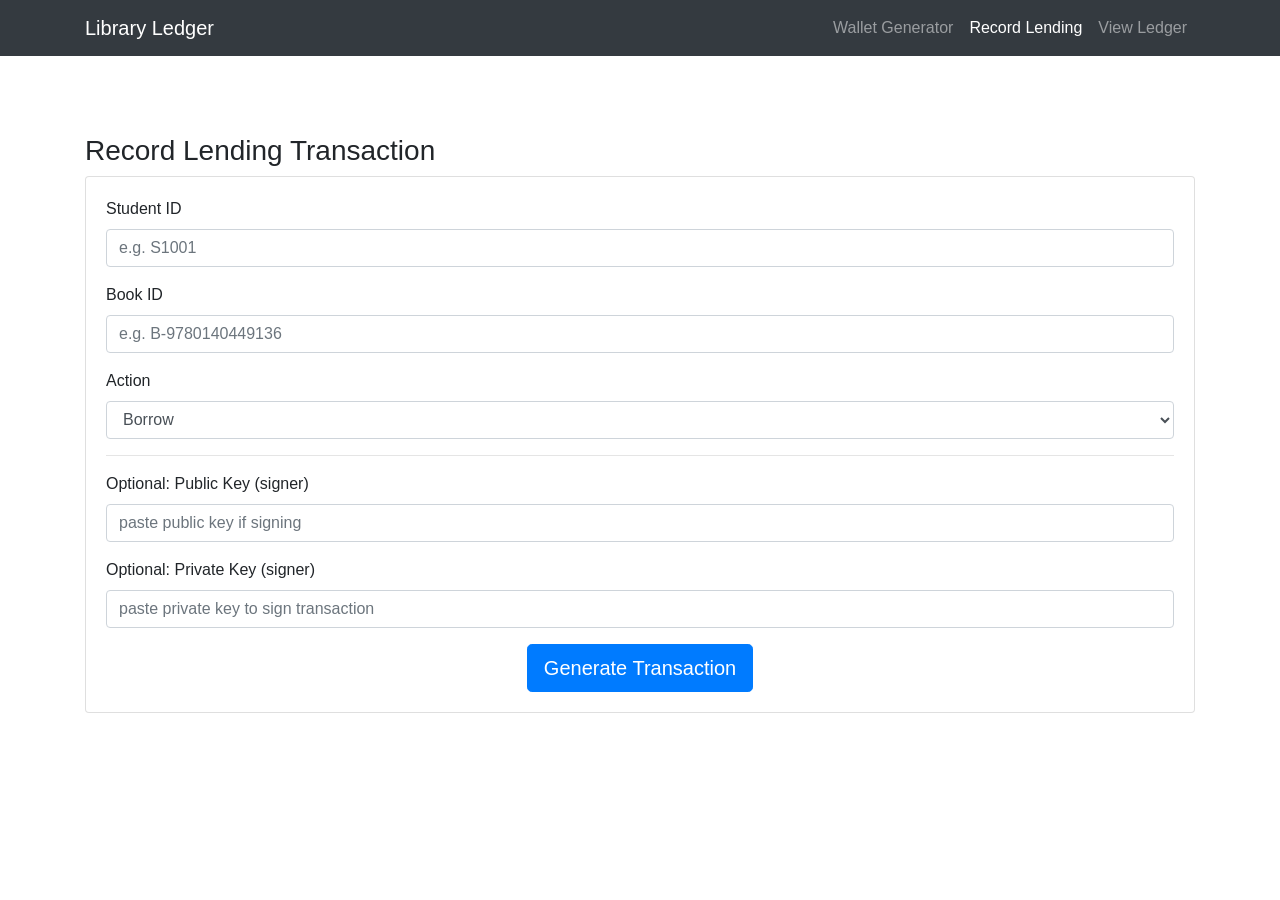
<file: blockchain_client/templates/make_transaction.html>
<!doctype html>
<html lang="en">
<head>
  <meta charset="utf-8">
  <title>Record Lending - Library Ledger</title>
  <meta name="viewport" content="width=device-width, initial-scale=1">
  <link rel="stylesheet" href="/static/vendor/bootstrap/css/bootstrap.min.css">
  <link rel="stylesheet" href="/static/css/custom.css">
  <script src="/static/vendor/jquery/jquery.min.js"></script>
  <script src="/static/vendor/bootstrap/js/bootstrap.bundle.min.js"></script>
</head>
<body>

<nav class="navbar navbar-expand-lg navbar-dark bg-dark fixed-top">
  <div class="container">
    <a class="navbar-brand" href="#">Library Ledger</a>
    <div class="collapse navbar-collapse">
      <ul class="navbar-nav ml-auto">
        <li class="nav-item"><a class="nav-link" href="/">Wallet Generator</a></li>
        <li class="nav-item active"><a class="nav-link" href="/make/transaction">Record Lending</a></li>
        <li class="nav-item"><a class="nav-link" href="/view/transactions">View Ledger</a></li>
      </ul>
    </div>
  </div>
</nav>

<div class="container" style="margin-top:80px;">
  <h3>Record Lending Transaction</h3>

  <div class="card card-body">
    <form id="lending_form">
      <div class="form-group">
        <label for="student_id">Student ID</label>
        <input id="student_id" name="student_id" class="form-control" placeholder="e.g. S1001" required>
      </div>

      <div class="form-group">
        <label for="book_id">Book ID</label>
        <input id="book_id" name="book_id" class="form-control" placeholder="e.g. B-9780140449136" required>
      </div>

      <div class="form-group">
        <label for="action">Action</label>
        <select id="action" name="action" class="form-control" required>
          <option value="borrow">Borrow</option>
          <option value="return">Return</option>
        </select>
      </div>

      <hr>

      <div class="form-group">
        <label for="sender_public_key">Optional: Public Key (signer)</label>
        <input id="sender_public_key" name="sender_public_key" class="form-control" placeholder="paste public key if signing">
      </div>

      <div class="form-group">
        <label for="sender_private_key">Optional: Private Key (signer)</label>
        <input id="sender_private_key" name="sender_private_key" class="form-control" placeholder="paste private key to sign transaction">
      </div>

      <div class="text-center">
        <button id="generate_transaction" class="btn btn-primary btn-lg" type="submit">Generate Transaction</button>
      </div>
    </form>
  </div>
</div>

<!-- Confirm Modal -->
<div class="modal fade" id="confirmModal" tabindex="-1" role="dialog" aria-labelledby="confirmModalLabel" aria-hidden="true">
  <div class="modal-dialog" role="document">
    <div class="modal-content">
      <div class="modal-header">
        <h5 class="modal-title"><strong>Confirm Transaction</strong></h5>
        <button type="button" class="close" data-dismiss="modal" aria-label="Close">&times;</button>
      </div>
      <div class="modal-body">
        <p><strong>Student ID:</strong> <span id="c_student"></span></p>
        <p><strong>Book ID:</strong> <span id="c_book"></span></p>
        <p><strong>Action:</strong> <span id="c_action"></span></p>
        <p><strong>Timestamp:</strong> <span id="c_timestamp"></span></p>
        <p><strong>Signature:</strong> <span id="c_signature"></span></p>
        <input type="hidden" id="node_url" value="http://127.0.0.1:5001">
      </div>
      <div class="modal-footer">
        <button id="confirm_btn" type="button" class="btn btn-success">Confirm & Submit</button>
        <button type="button" class="btn btn-secondary" data-dismiss="modal">Cancel</button>
      </div>
    </div>
  </div>
</div>

<!-- Success Modal -->
<div class="modal fade" id="successModal" tabindex="-1" role="dialog" aria-labelledby="successModalLabel" aria-hidden="true">
  <div class="modal-dialog" role="document">
    <div class="modal-content">
      <div class="modal-header">
        <h5 class="modal-title"><strong>Transaction Success</strong></h5>
        <button type="button" class="close" data-dismiss="modal" aria-label="Close">&times;</button>
      </div>
      <div class="modal-body">
        <p>The transaction has been submitted successfully.</p>
      </div>
      <div class="modal-footer">
        <button type="button" class="btn btn-primary" data-dismiss="modal">Close</button>
      </div>
    </div>
  </div>
</div>

<script>
$(function(){
  $('#generate_transaction').on('click', function(e){
    e.preventDefault();
    $.ajax({
      url: '/generate/transaction',
      method: 'POST',
      data: $('#lending_form').serialize(),
      success: function(resp){
        if (!resp || !resp.transaction) {
          alert('Invalid response from generator');
          return;
        }
        let tx = resp.transaction;
        $('#c_student').text(tx.student_id || $('#student_id').val() || '');
        $('#c_book').text(tx.book_id || $('#book_id').val() || '');
        $('#c_action').text((tx.action || $('#action').val() || '').toString().toLowerCase());
        $('#c_timestamp').text(new Date((tx.timestamp || (Date.now()/1000)) * 1000).toISOString());
        $('#c_signature').text(resp.signature || '');
        $('#confirmModal').modal('show');
      },
      error: function(xhr){
        alert('Failed to generate transaction: ' + (xhr.responseJSON ? JSON.stringify(xhr.responseJSON) : xhr.responseText));
      }
    });
  });

  $('#confirm_btn').on('click', function(){
    let student = $('#c_student').text().trim();
    let book = $('#c_book').text().trim();
    let action = $('#c_action').text().trim();
    let signature = $('#c_signature').text().trim();
    let public_key = $('#sender_public_key').val().trim();
    let nodeUrl = $('#node_url').val().trim() || 'http://127.0.0.1:5001';

    let librarian_pub = public_key || 'The Blockchain';
    let transaction_signature = signature || '';

    $.post(nodeUrl + '/transactions/new', {
      librarian_public_key: librarian_pub,
      student_id: student,
      book_id: book,
      action: action,
      transaction_signature: transaction_signature
    })
    .done(function(resp){
      $('#confirmModal').modal('hide');
      $('#successModal').modal('show');
      $('#lending_form')[0].reset();
    })
    .fail(function(xhr){
      alert('Failed to submit to node: ' + (xhr.responseJSON ? JSON.stringify(xhr.responseJSON) : xhr.responseText));
    });
  });

});
</script>

</body>
</html>
</file>
<file: static/css/custom.css>
body {
	padding-top: 54px;
	}

.purple-btn {
    background-color: purple !important;
    border-color: purple !important;
}
</file>
